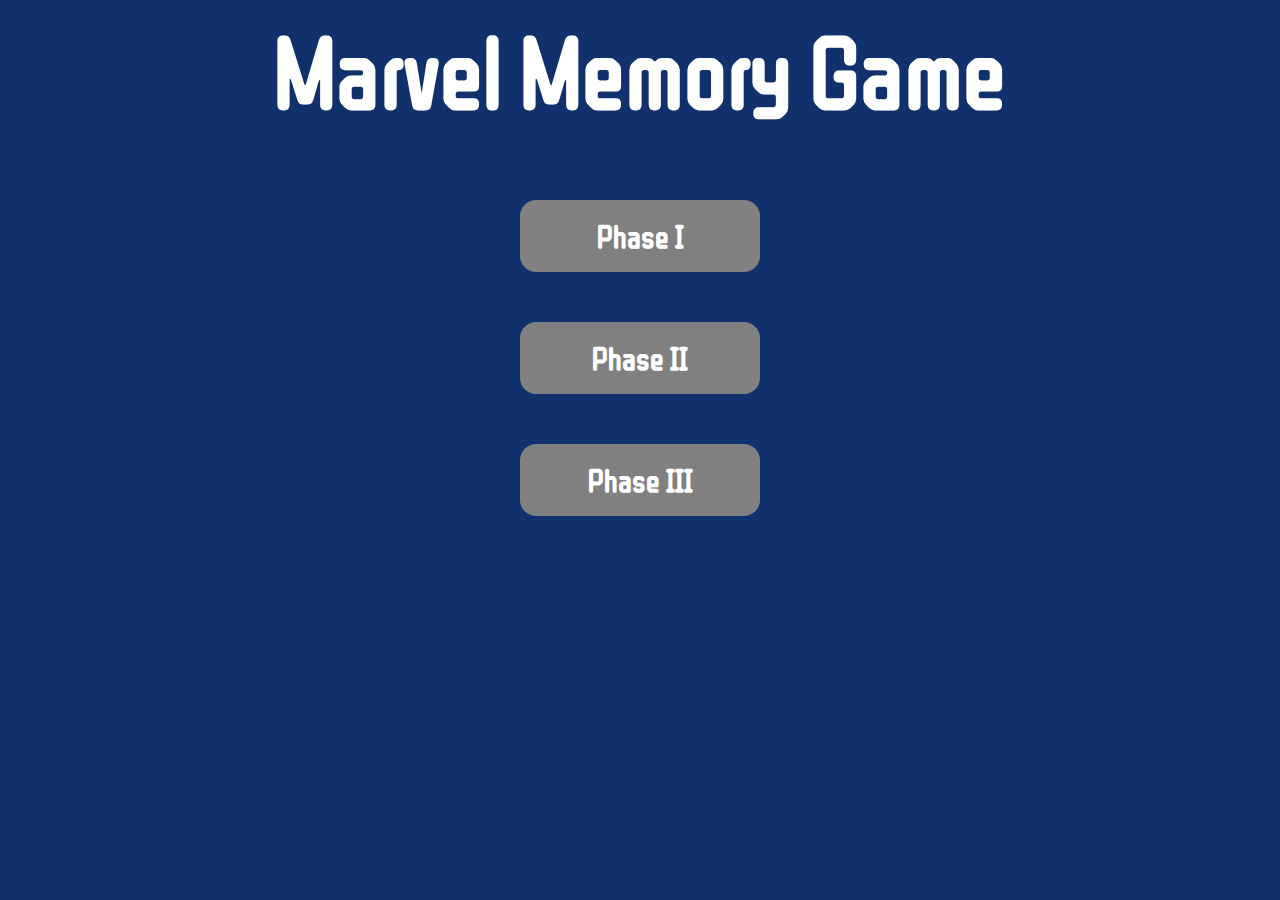
<file: index.html>
<!DOCTYPE html>
<html lang="en" dir="ltr">
  <head>
    <meta charset="utf-8">
    <title>Marvel Memory Game</title>
    <link rel="stylesheet" href="css/homeStyles.css">
    <link href="https://fonts.googleapis.com/css?family=ZCOOL+QingKe+HuangYou" rel="stylesheet">
    <meta name="viewport" content="width=device-width, initial-scale=1.0">
  </head>
  <body>
  <header>
    <h1>Marvel Memory Game</h1>
  </header>
  <main>
    <!-- <div class="infinity">
      <div id="space" class="stones">Space</div>
      <div id="reality" class="stones">Reality</div>
      <div id="mind" class="stones">Mind</div>
      <div id="power" class="stones">Power</div>
      <div id="time" class="stones">Time</div>
      <div id="soul" class="stones">Soul</div>
    </div> -->
    <div class="container">
      <div id="phase1" class="difficulty btn">
        <a href="phase1.html"><h1>Phase I</h1></a>
      </div>
      <div id="phase2" class="difficulty btn">
        <a href="phase2.html"><h1>Phase II</h1></a>
      </div>
      <div id="phase3" class="difficulty btn">
        <a href="phase3.html"><h1>Phase III</h1></a>
      </div>
    </div>
  </main>
  <footer>

  </footer>


  <script src="https://ajax.googleapis.com/ajax/libs/jquery/3.3.1/jquery.min.js"></script>
  </body>
</html>
</file>
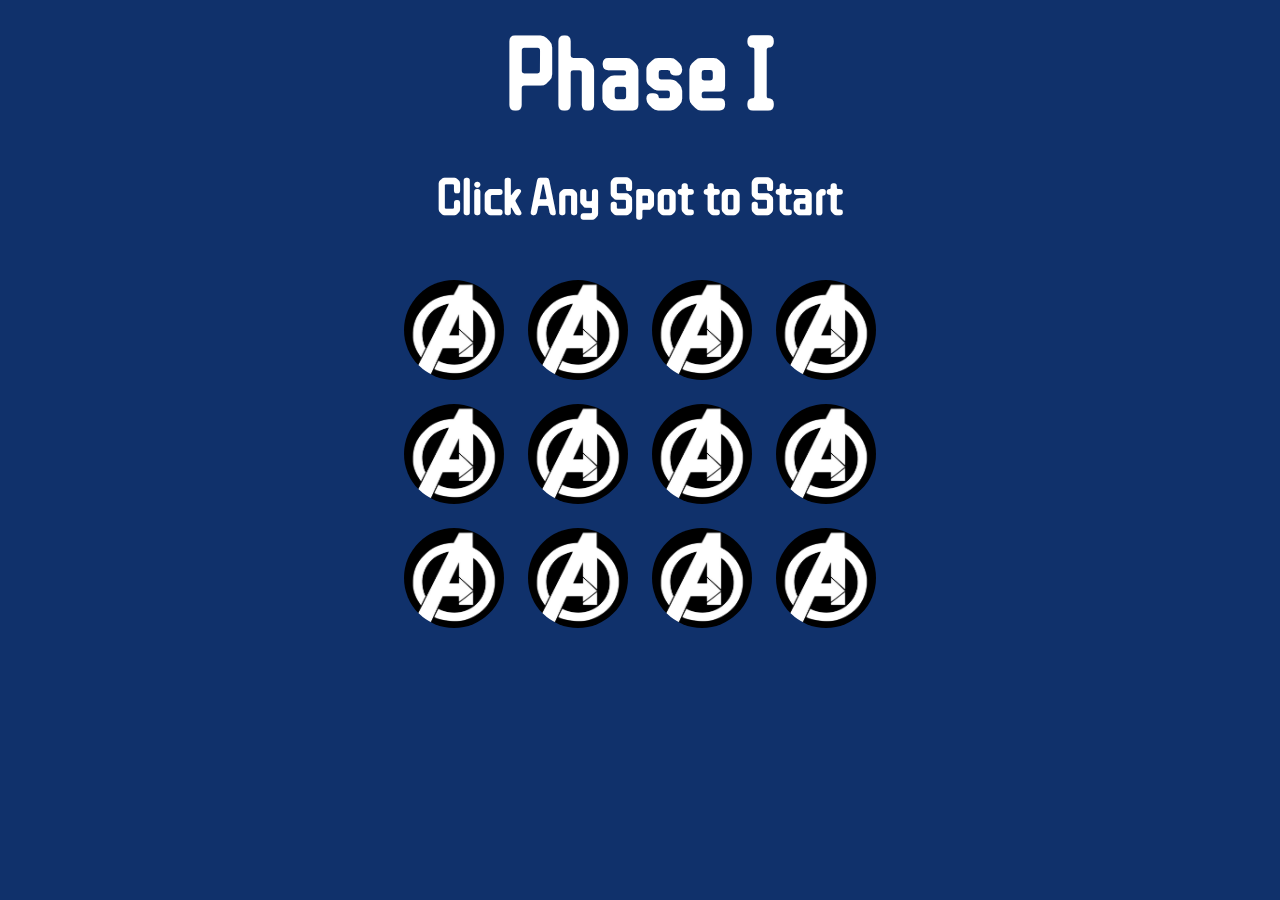
<file: phase1.html>
<!-- this is the file if the player chooses Phase I -->
<!DOCTYPE html>
<html lang="en" dir="ltr">
  <head>
    <meta charset="utf-8">
    <link rel="stylesheet" href="css/gameStyles.css">
    <link href="https://fonts.googleapis.com/css?family=ZCOOL+QingKe+HuangYou" rel="stylesheet">
    <title>Marvel Memory Game | Phase I</title>
    <meta name="viewport" content="width=device-width, initial-scale=1.0">
  </head>
  <body>
    <header>
      <h1>Phase I</h1>
      <h2>Click Any Spot to Start</h2>
    </header>
    <main>
      <div class="container">
        <div class="row">
          <div id="s1" class="character">
            <div class="front"></div>
            <div class="back"></div>
          </div>
          <div id="s2" class="character">
            <div class="front"></div>
            <div class="back"></div>
          </div>
          <!-- id="s3" -->
          <div id="s3" class="character">
            <div class="front"></div>
            <div class="back"></div>
          </div>
          <!-- id="s4" -->
          <div id="s4" class="character">
            <div class="front"></div>
            <div class="back"></div>
          </div>
        </div>
        <div class="row">
          <!-- id="s5" -->
          <div id="s5" class="character">
            <div class="front"></div>
            <div class="back"></div>
          </div>
          <!-- id="s6" -->
          <div id="s6" class="character">
            <div class="front"></div>
            <div class="back"></div>
          </div>
          <!-- id="s7" -->
          <div id="s7" class="character">
            <div class="front"></div>
            <div class="back"></div>
          </div>
          <div id="s8" class="character">
            <div class="front"></div>
            <div class="back"></div>
          </div>
        </div>
        <div class="row">
          <div id="s9" class="character">
            <div class="front"></div>
            <div class="back"></div>
          </div>
          <div id="s10" class="character">
            <div class="front"></div>
            <div class="back"></div>
          </div>
          <div id="s11" class="character">
            <div class="front"></div>
            <div class="back"></div>
          </div>
          <div id="s12" class="character">
            <div class="front"></div>
            <div class="back"></div>
          </div>
        </div>
      </div>
    </main>


  <script src="https://ajax.googleapis.com/ajax/libs/jquery/3.3.1/jquery.min.js"></script>
  <script src="js/mechanics.js"></script>
  </body>
</html>
</file>
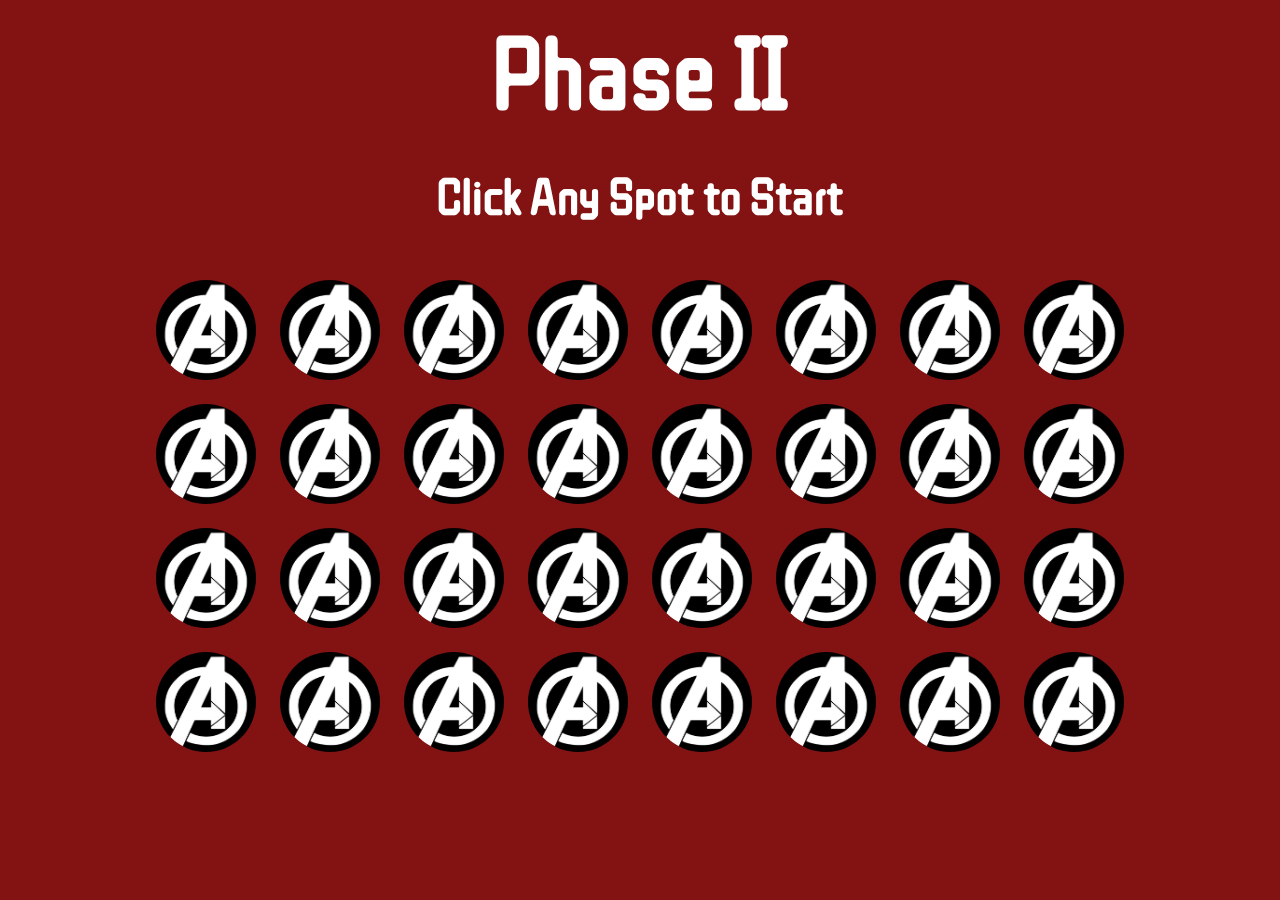
<file: phase2.html>
<!-- this is the file if the player chooses Phase II -->
<!DOCTYPE html>
<html lang="en" dir="ltr">
  <head>
    <meta charset="utf-8">
    <title>Marvel Memory Game | Phase II</title>
    <link rel="stylesheet" href="css/gameStyles.css">
    <link href="https://fonts.googleapis.com/css?family=ZCOOL+QingKe+HuangYou" rel="stylesheet">
    <meta name="viewport" content="width=device-width, initial-scale=1.0">
  </head>
  <body>
    <header>
      <h1>Phase II</h1>
      <h2>Click Any Spot to Start</h2>
    </header>
    <main>
      <div class="container">
        <div class="row">
          <div id="s1" class="character">
            <div class="front"></div>
            <div class="back"></div>
          </div>
          <div id="s2" class="character">
            <div class="front"></div>
            <div class="back"></div>
          </div>
          <!-- id="s3" -->
          <div id="s3" class="character">
            <div class="front"></div>
            <div class="back"></div>
          </div>
          <!-- id="s4" -->
          <div id="s4" class="character">
            <div class="front"></div>
            <div class="back"></div>
          </div>
          <div id="s5" class="character">
            <div class="front"></div>
            <div class="back"></div>
          </div>
          <div id="s6" class="character">
            <div class="front"></div>
            <div class="back"></div>
          </div>
          <div id="s7" class="character">
            <div class="front"></div>
            <div class="back"></div>
          </div>
          <div id="s8" class="character">
            <div class="front"></div>
            <div class="back"></div>
          </div>
        </div>
        <div class="row">
          <!-- id="s5" -->
          <div id="s9" class="character">
            <div class="front"></div>
            <div class="back"></div>
          </div>
          <div id="s10" class="character">
            <div class="front"></div>
            <div class="back"></div>
          </div>
          <!-- id="s3" -->
          <div id="s11" class="character">
            <div class="front"></div>
            <div class="back"></div>
          </div>
          <!-- id="s4" -->
          <div id="s12" class="character">
            <div class="front"></div>
            <div class="back"></div>
          </div>
          <div id="s13" class="character">
            <div class="front"></div>
            <div class="back"></div>
          </div>
          <div id="s14" class="character">
            <div class="front"></div>
            <div class="back"></div>
          </div>
          <div id="s15" class="character">
            <div class="front"></div>
            <div class="back"></div>
          </div>
          <div id="s16" class="character">
            <div class="front"></div>
            <div class="back"></div>
          </div>
        </div>
        <div class="row">
          <div id="s17" class="character">
            <div class="front"></div>
            <div class="back"></div>
          </div>
          <div id="s18" class="character">
            <div class="front"></div>
            <div class="back"></div>
          </div>
          <!-- id="s3" -->
          <div id="s19" class="character">
            <div class="front"></div>
            <div class="back"></div>
          </div>
          <!-- id="s4" -->
          <div id="s20" class="character">
            <div class="front"></div>
            <div class="back"></div>
          </div>
          <div id="s21" class="character">
            <div class="front"></div>
            <div class="back"></div>
          </div>
          <div id="s22" class="character">
            <div class="front"></div>
            <div class="back"></div>
          </div>
          <div id="s23" class="character">
            <div class="front"></div>
            <div class="back"></div>
          </div>
          <div id="s24" class="character">
            <div class="front"></div>
            <div class="back"></div>
          </div>
        </div>
        <div class="row">
          <div id="s25" class="character">
            <div class="front"></div>
            <div class="back"></div>
          </div>
          <div id="s26" class="character">
            <div class="front"></div>
            <div class="back"></div>
          </div>
          <!-- id="s3" -->
          <div id="s27" class="character">
            <div class="front"></div>
            <div class="back"></div>
          </div>
          <!-- id="s4" -->
          <div id="s28" class="character">
            <div class="front"></div>
            <div class="back"></div>
          </div>
          <div id="s29" class="character">
            <div class="front"></div>
            <div class="back"></div>
          </div>
          <div id="s30" class="character">
            <div class="front"></div>
            <div class="back"></div>
          </div>
          <div id="s31" class="character">
            <div class="front"></div>
            <div class="back"></div>
          </div>
          <div id="s32" class="character">
            <div class="front"></div>
            <div class="back"></div>
          </div>
        </div>
      </div>
    </main>


  <script src="https://ajax.googleapis.com/ajax/libs/jquery/3.3.1/jquery.min.js"></script>
  <script src="js/mechanics.js"></script>
  </body>
</html>
</file>
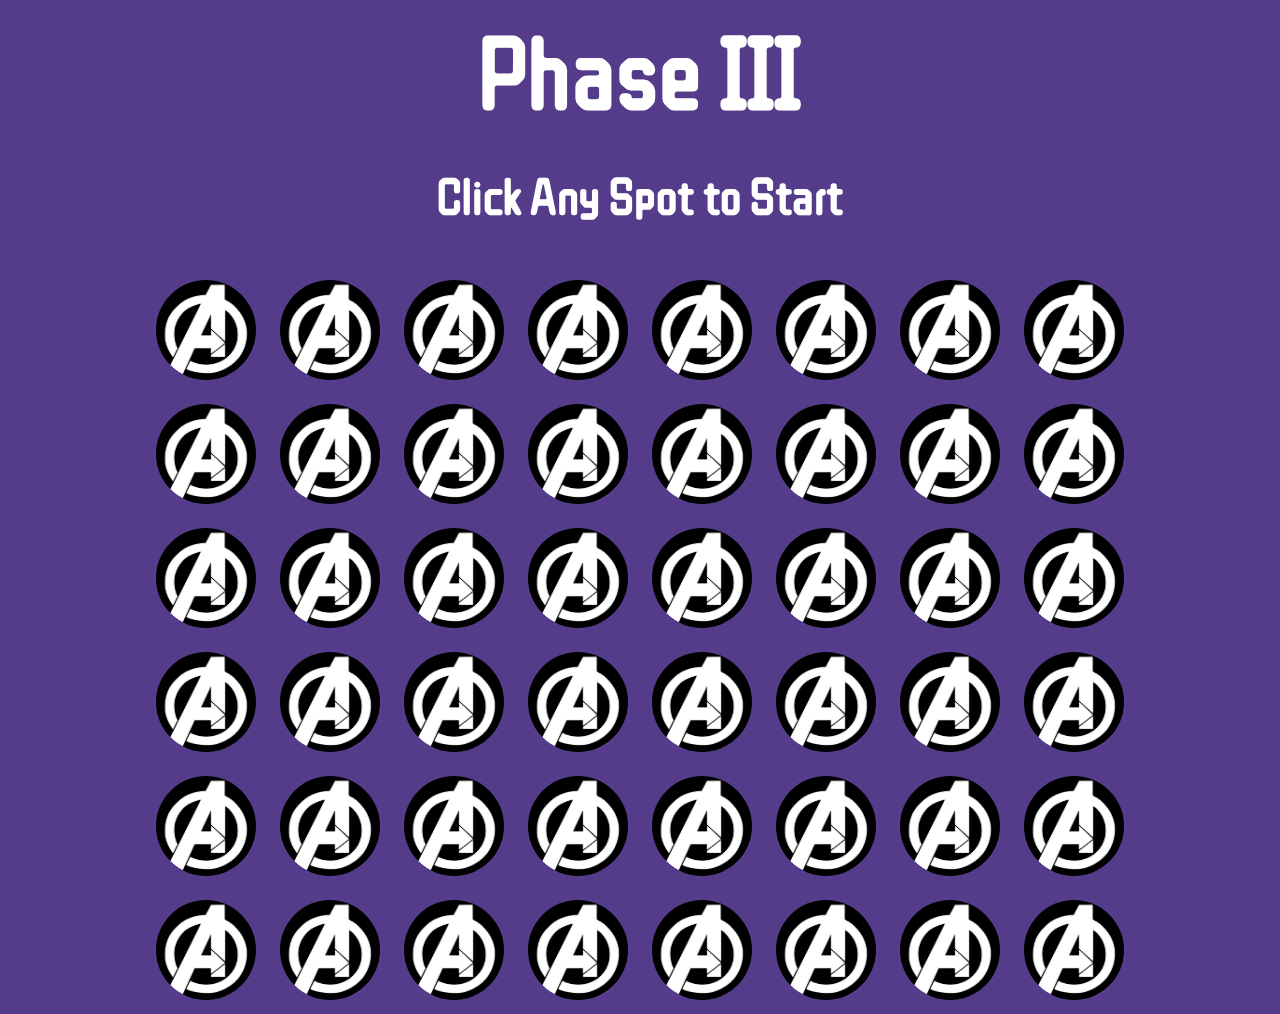
<file: phase3.html>
<!-- this is the file if the player chooses Phase III -->
<!DOCTYPE html>
<html lang="en" dir="ltr">
  <head>
    <meta charset="utf-8">
    <title>Marvel Memory Game | Phase III</title>
    <link rel="stylesheet" href="css/gameStyles.css">
    <link href="https://fonts.googleapis.com/css?family=ZCOOL+QingKe+HuangYou" rel="stylesheet">
    <meta name="viewport" content="width=device-width, initial-scale=1.0">
  </head>
  <body>
    <header>
      <h1>Phase III</h1>
      <h2>Click Any Spot to Start</h2>
    </header>
    <main>
      <div class="container">
        <div class="row">
          <div id="s1" class="character">
            <div class="front"></div>
            <div class="back"></div>
          </div>
          <div id="s2" class="character">
            <div class="front"></div>
            <div class="back"></div>
          </div>
          <!-- id="s3" -->
          <div id="s3" class="character">
            <div class="front"></div>
            <div class="back"></div>
          </div>
          <!-- id="s4" -->
          <div id="s4" class="character">
            <div class="front"></div>
            <div class="back"></div>
          </div>
          <div id="s5" class="character">
            <div class="front"></div>
            <div class="back"></div>
          </div>
          <div id="s6" class="character">
            <div class="front"></div>
            <div class="back"></div>
          </div>
          <div id="s7" class="character">
            <div class="front"></div>
            <div class="back"></div>
          </div>
          <div id="s8" class="character">
            <div class="front"></div>
            <div class="back"></div>
          </div>
        </div>
        <div class="row">
          <!-- id="s5" -->
          <div id="s9" class="character">
            <div class="front"></div>
            <div class="back"></div>
          </div>
          <div id="s10" class="character">
            <div class="front"></div>
            <div class="back"></div>
          </div>
          <!-- id="s3" -->
          <div id="s11" class="character">
            <div class="front"></div>
            <div class="back"></div>
          </div>
          <!-- id="s4" -->
          <div id="s12" class="character">
            <div class="front"></div>
            <div class="back"></div>
          </div>
          <div id="s13" class="character">
            <div class="front"></div>
            <div class="back"></div>
          </div>
          <div id="s14" class="character">
            <div class="front"></div>
            <div class="back"></div>
          </div>
          <div id="s15" class="character">
            <div class="front"></div>
            <div class="back"></div>
          </div>
          <div id="s16" class="character">
            <div class="front"></div>
            <div class="back"></div>
          </div>
        </div>
        <div class="row">
          <div id="s17" class="character">
            <div class="front"></div>
            <div class="back"></div>
          </div>
          <div id="s18" class="character">
            <div class="front"></div>
            <div class="back"></div>
          </div>
          <!-- id="s3" -->
          <div id="s19" class="character">
            <div class="front"></div>
            <div class="back"></div>
          </div>
          <!-- id="s4" -->
          <div id="s20" class="character">
            <div class="front"></div>
            <div class="back"></div>
          </div>
          <div id="s21" class="character">
            <div class="front"></div>
            <div class="back"></div>
          </div>
          <div id="s22" class="character">
            <div class="front"></div>
            <div class="back"></div>
          </div>
          <div id="s23" class="character">
            <div class="front"></div>
            <div class="back"></div>
          </div>
          <div id="s24" class="character">
            <div class="front"></div>
            <div class="back"></div>
          </div>
        </div>
        <div class="row">
          <div id="s25" class="character">
            <div class="front"></div>
            <div class="back"></div>
          </div>
          <div id="s26" class="character">
            <div class="front"></div>
            <div class="back"></div>
          </div>
          <!-- id="s3" -->
          <div id="s27" class="character">
            <div class="front"></div>
            <div class="back"></div>
          </div>
          <!-- id="s4" -->
          <div id="s28" class="character">
            <div class="front"></div>
            <div class="back"></div>
          </div>
          <div id="s29" class="character">
            <div class="front"></div>
            <div class="back"></div>
          </div>
          <div id="s30" class="character">
            <div class="front"></div>
            <div class="back"></div>
          </div>
          <div id="s31" class="character">
            <div class="front"></div>
            <div class="back"></div>
          </div>
          <div id="s32" class="character">
            <div class="front"></div>
            <div class="back"></div>
          </div>
        </div>
        <div class="row">
          <div id="s33" class="character">
            <div class="front"></div>
            <div class="back"></div>
          </div>
          <div id="s34" class="character">
            <div class="front"></div>
            <div class="back"></div>
          </div>
          <!-- id="s3" -->
          <div id="s35" class="character">
            <div class="front"></div>
            <div class="back"></div>
          </div>
          <!-- id="s4" -->
          <div id="s36" class="character">
            <div class="front"></div>
            <div class="back"></div>
          </div>
          <div id="s37" class="character">
            <div class="front"></div>
            <div class="back"></div>
          </div>
          <div id="s38" class="character">
            <div class="front"></div>
            <div class="back"></div>
          </div>
          <div id="s39" class="character">
            <div class="front"></div>
            <div class="back"></div>
          </div>
          <div id="s40" class="character">
            <div class="front"></div>
            <div class="back"></div>
          </div>
        </div>
        <div class="row">
          <div id="s41" class="character">
            <div class="front"></div>
            <div class="back"></div>
          </div>
          <div id="s42" class="character">
            <div class="front"></div>
            <div class="back"></div>
          </div>
          <!-- id="s3" -->
          <div id="s43" class="character">
            <div class="front"></div>
            <div class="back"></div>
          </div>
          <!-- id="s4" -->
          <div id="s44" class="character">
            <div class="front"></div>
            <div class="back"></div>
          </div>
          <div id="s45" class="character">
            <div class="front"></div>
            <div class="back"></div>
          </div>
          <div id="s46" class="character">
            <div class="front"></div>
            <div class="back"></div>
          </div>
          <div id="s47" class="character">
            <div class="front"></div>
            <div class="back"></div>
          </div>
          <div id="s48" class="character">
            <div class="front"></div>
            <div class="back"></div>
          </div>
        </div>
      </div>
    </main>


  <script src="https://ajax.googleapis.com/ajax/libs/jquery/3.3.1/jquery.min.js"></script>
  <script src="js/mechanics.js"></script>
  </body>
</html>
</file>
<file: css/homeStyles.css>
/* remove the margins and paddings */
* {
    margin: 0;
    padding: 0;
}

body {
  background-color: #10316b;
  text-align: center;
}

a {
  color: #fff;
  text-decoration: none;
}

header h1 {
  color: #fff;
  font-size: 100px;
  font-family: 'ZCOOL QingKe HuangYou', sans-serif;
  margin: 20px;
}

.container {
  margin-top: 80px;
}

.difficulty {
  background-color: gray;
  font-family: 'ZCOOL QingKe HuangYou', sans-serif;
  color: #fff;
  margin: 50px auto;
  border-radius: 16px;
  padding: 20px;
  width: 200px;
}

#phase1:hover {
  background-color: #064acb;
}

#phase2:hover {
  background-color: #8f1d14
}

#phase3:hover {
  background-color: #553c8b;
}
</file>
<file: css/gameStyles.css>
* {
  margin: 0;
  padding: 0;
}

body {
  background-color: #10316b;
  text-align: center;
}

header h1, h2{
  color: #fff;
  font-size: 100px;
  font-family: 'ZCOOL QingKe HuangYou', sans-serif;
  margin: 20px;
}

h2 {
  font-size: 50px;
  margin: 50px;
}

img {
  width: 100%;
  height: 100%;
  border-radius: 100%;
}


.character {
  height: 100px;
  width: 100px;
  border-radius: 100%;
  display: inline-block;
  margin: 10px;
  position: relative;
  transition: 0.6s;
	transform-style: preserve-3d;
}


.front, .back{
  backface-visibility: hidden;
  height: 100%;
  width: 100%;
  border-radius: 100%;
  position: absolute;
  transition: 0.6s;
	transform-style: preserve-3d;
}

.front {
  background-image: url("../images/logo.jpg");
  background-size: 100px 100px;
  z-index: 1;
  transform: rotateY(0deg);
}

/* hides the back behind the front */
.back {
  transform: rotateY(180deg);
}

.flip {
  transform: rotateY(-180deg);
}
</file>
